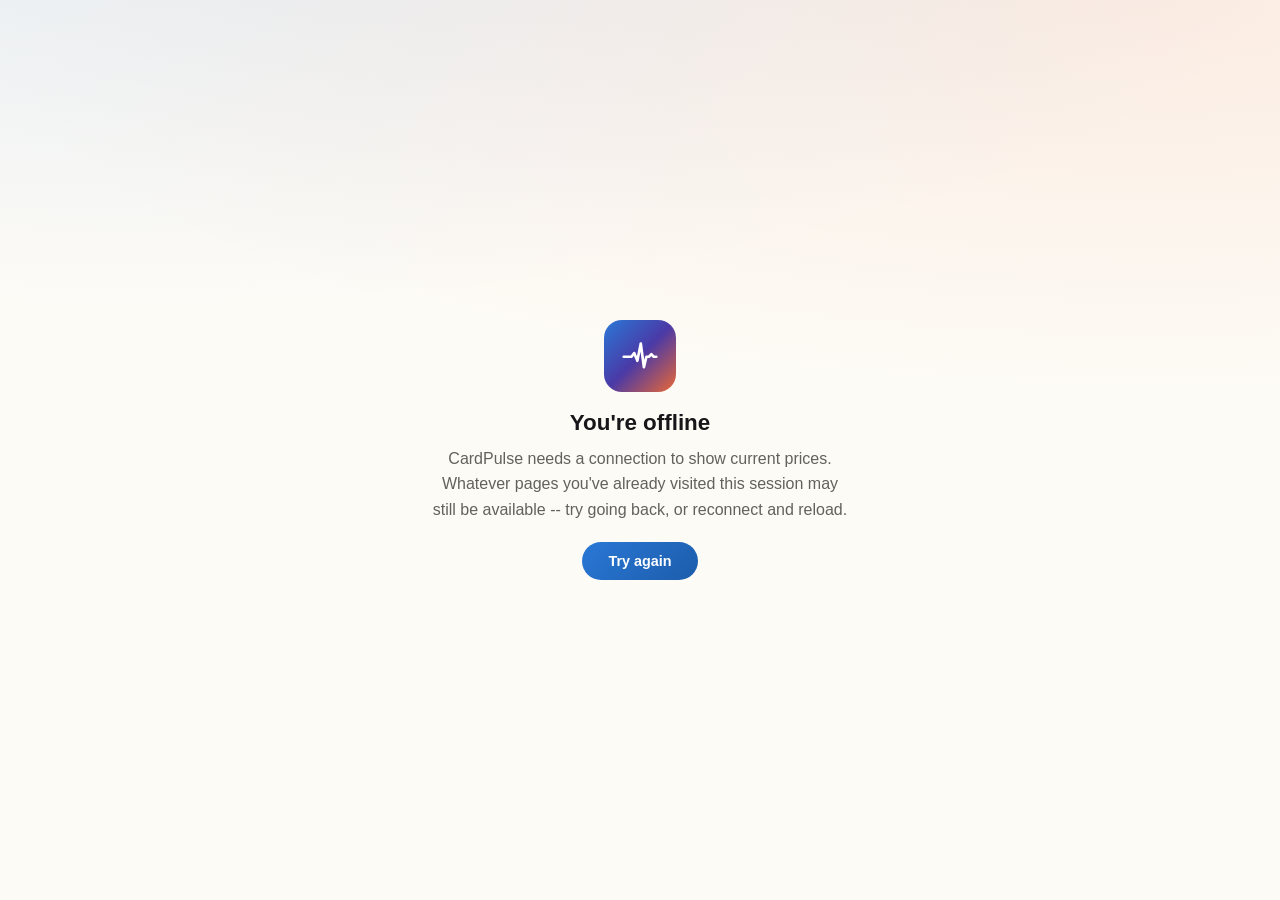
<file: docs/offline.html>
<!DOCTYPE html>
<html lang="en">
<head>
<meta charset="UTF-8">
<meta name="viewport" content="width=device-width, initial-scale=1.0">
<title>You're offline | CardPulse</title>
<!--
  Deliberately NOT rendered through templates/base.html: base.html pulls
  in Google Fonts and the Firebase SDK from external CDNs, which is
  exactly the kind of request that won't succeed while offline. This page
  is the fallback shown BY the service worker's fetch handler precisely
  when the network already failed, so it has to be fully self-contained
  -- no external requests, no dependency on style.css having been cached
  successfully either (inline styles only).
-->
<style>
  * { box-sizing: border-box; }
  body {
    margin: 0;
    min-height: 100vh;
    display: flex;
    align-items: center;
    justify-content: center;
    font-family: -apple-system, BlinkMacSystemFont, "Segoe UI", Helvetica, Arial, sans-serif;
    background:
      radial-gradient(1200px 400px at 10% -10%, rgba(42, 120, 214, 0.10), transparent),
      radial-gradient(1200px 400px at 90% 0%, rgba(235, 104, 52, 0.10), transparent),
      #fdfbf6;
    color: #17171a;
    text-align: center;
    padding: 24px;
  }
  .card {
    max-width: 420px;
  }
  .mark {
    width: 72px;
    height: 72px;
    border-radius: 18px;
    margin: 0 auto 18px;
    background: linear-gradient(135deg, #2a78d6, #4a3aa7, #eb6834);
    display: flex;
    align-items: center;
    justify-content: center;
  }
  .mark svg { width: 40px; height: 40px; }
  h1 { font-size: 1.4rem; margin: 0 0 10px; }
  p { color: #63615b; line-height: 1.6; margin: 0 0 20px; }
  button {
    background: linear-gradient(135deg, #2a78d6, #1c5cab);
    color: #fff;
    border: none;
    border-radius: 999px;
    padding: 11px 26px;
    font-weight: 700;
    font-size: 0.9rem;
    cursor: pointer;
  }
  button:hover { filter: brightness(1.06); }
</style>
</head>
<body>
<div class="card">
  <div class="mark" aria-hidden="true">
    <svg viewBox="0 0 512 512" fill="none" stroke="#ffffff" stroke-width="34" stroke-linecap="round" stroke-linejoin="round">
      <path d="M48,266 L146,266 L182,218 L222,318 L266,96 L306,400 L338,266 L370,266 L402,232 L432,266 L464,266"/>
    </svg>
  </div>
  <h1>You're offline</h1>
  <p>CardPulse needs a connection to show current prices. Whatever pages you've already visited this session may still be available -- try going back, or reconnect and reload.</p>
  <button type="button" onclick="location.reload()">Try again</button>
</div>
</body>
</html>
</file>
